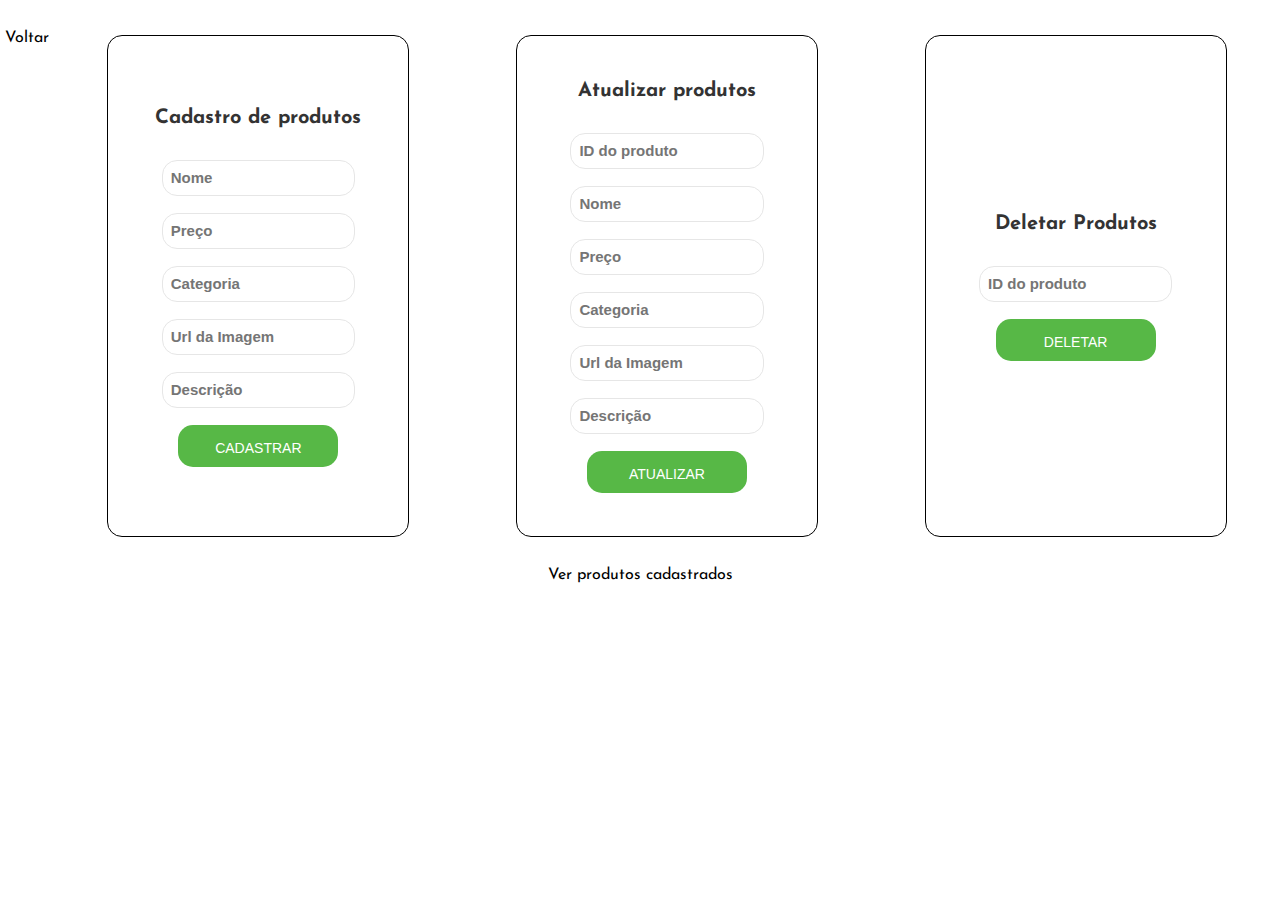
<file: paginaCadastro.html>
<!DOCTYPE html>
<html lang="pt-br">
  <head>
    <meta charset="UTF-8" />
    <meta http-equiv="X-UA-Compatible" content="IE=edge" />
    <meta name="viewport" content="width=device-width, initial-scale=1.0" />
    <link rel="stylesheet" href="./src/css/reset.css">
    <link rel="stylesheet" href="./src/css/styleForm.css">
    <title>Cadastrar Produtos</title>
  </head>
  <body>
    <div class="container">
      <div class="voltar">
        <a href="./index.html">Voltar</a>
      </div>
      
      <form id="register-form">
        <h1 class="cadastrados">Cadastro de produtos</h1>
        <div class="input-box">
          <label>Nome</label>
          <input autocomplete="off" type="text" name="nome" id="nome" placeholder="Nome" />
        </div>
        <div class="input-box">
          <label>Preço</label>
          <input autocomplete="off" type="text" name="preco" id="preco" placeholder="Preço"/>
        </div>
        <div class="input-box">
          <label>Categoria</label>
          <input autocomplete="off" type="text" name="categoria" id="categoria" placeholder="Categoria"/>
        </div>
        <div class="input-box">
          <label>Imagem</label>
          <input
            autocomplete="off"
            type="text"
            name="imagem"
            id="imagem"
            placeholder="Url da Imagem"
          />
        </div>
        <div class="input-box">
          <label>Descricao</label>
          <input
            autocomplete="off"
            type="text"
            name="descricao"
            id="descricao"
            placeholder="Descrição"
          />
        </div>
        <div class="btn_cadastrar">
           <button type="submit" id='cadastrar'>Cadastrar</button>
        </div>
        
      </form>
      <form id="update-form">
        <h1 class='atualizar'>Atualizar produtos</h1>
        <div class="input-box">
          <label>ID do produto</label>
          <input autocomplete="off" type="text" name="idProduto" id="idProduto" placeholder="ID do produto" required/>
        </div>
        <div class="input-box">
          <label>Nome</label>
          <input autocomplete="off" type="text" name="nome" id="nome" placeholder="Nome" />
        </div>
        <div class="input-box">
          <label>Preço</label>
          <input autocomplete="off" type="text" name="preco" id="preco" placeholder="Preço"/>
        </div>
        <div class="input-box">
          <label>Categoria</label>
          <input autocomplete="off" type="text" name="categoria" id="categoria" placeholder="Categoria"/>
        </div>
        <div class="input-box">
          <label>Imagem</label>
          <input
            autocomplete="off"
            type="text"
            name="imagem"
            id="imagem"
            placeholder="Url da Imagem"
          />
        </div>
        <div class="input-box">
          <label>Descricao</label>
          <input
            autocomplete="off"
            type="text"
            name="descricao"
            id="descricao"
            placeholder="Descrição"
          />
        </div>
        <button type="submit" id='cadastrar'>Atualizar</button>
      </form>
      <form id="delete-form">
        <h1 class="deletar">Deletar Produtos</h1>
        <div class="input-box">
          <label>ID do produto</label>
          <input autocomplete="off" type="text" name="idProduto" id="idProduto" placeholder="ID do produto" required />
        </div>    
        <button type="submit" id='cadastrar'>Deletar</button>
      </form>
    </div>
    <div class="notificacao">
      <span>Adicionado produto no carrinho</span>
    </div>
    <a href='./produtosCadastro.html' class="verCadastrados">Ver produtos cadastrados</a>
    <script src="./src/models/modelPost.js"></script>
  </body>
</html>
</file>
<file: src/css/styleForm.css>
@import url('https://fonts.googleapis.com/css2?family=Josefin+Sans:ital,wght@0,100;0,200;0,300;0,400;0,500;0,600;0,700;1,100;1,200;1,300;1,400;1,500;1,600;1,700&display=swap');
    body{
        height: 100vh;
        font-family: 'Josefin Sans', sans-serif;
    }
    .cadastrados {
        display: block;
        font-weight: bold;
        font-size: 20px;
        color: #333333;
        line-height: 1.2;
        text-align: left;
        text-align: center;
        padding-bottom: 30px;
    }
    .atualizar {
        display: block;
        font-weight: bold;
        font-size: 20px;
        color: #333333;
        line-height: 1.2;
        text-align: left;
        text-align: center;
        padding-bottom: 30px;
    }
    .deletar {
        display: block;
        font-weight: bold;
        font-size: 20px;
        color: #333333;
        line-height: 1.2;
        text-align: left;
        text-align: center;
        padding-bottom: 30px;
    }
    .container{
        margin-top: 20px;
        display: block;
        text-align: center;
        width: 100%;
        background: #fff;
        border-radius: 10px;
    }
    .verCadastrados{
        display: block;
        text-align: center;
        color: #000;
        text-decoration: none;
        margin-top: 30px;
    }
    .verCadastrados:hover {
        color:#FF2253
    }
    .voltar {
        text-align: start;
        padding: 5px;
        margin-top: 5px;
    }
    .voltar a {
        text-decoration: none;
        color: #000;
    }
    .voltar a:hover {
        color:#FF2253
    }
    form {
        border-radius: 15px;
        border: 1px solid #000;
        width: 70%;
        display: block;
        margin: 0 auto;
        margin-top: 15px;
        height: 500px;
        display: flex;
        flex-direction: column;
        align-items: center;
        justify-content: center;
    }
    form input{
        display: inline-block;
        padding: 8px;
        background-color: #fff;
        border: 1px solid #E6E6E6;
        margin-bottom: 17px;
        font-size: 15px;
        color: #1B3815;
        line-height: 1.2;
        font-weight: bold;
        cursor: pointer;
        border-radius: 15px;
        width: 80%;
    }
    form label {
        display: none;
    }
    form a {
        display: block;
        margin-top: 15px;
        text-decoration: none;
        color:#000
    }
    form a:hover{
        cursor: pointer;
        color:#FF2253;
    }
    form button{
        padding: 0 20px;
        width: 160px;
        height: 42px;
        background-color: #57B846;
        font-size: 14px;
        color: #fff;
        line-height: 1.2;
        text-transform: uppercase;
        padding-top: 5px;
        -webkit-transition: all 0.4s;
        -o-transition: all 0.4s;
        -moz-transition: all 0.4s;
        transition: all 0.4s;
        border:none;
        cursor: pointer;
        border-radius: 15px;
    }
    form button:hover {
        background-color: #FF2253;
    }
    input:hover::placeholder {
        padding-left: 10px;
        -webkit-transition: all 0.4s;
        -o-transition: all 0.4s;
        transition: all 0.4s;
    }
   input:focus::placeholder{
        opacity: 0;
        -webkit-transition: all 0.4s;
        -o-transition: all 0.4s;
        transition: all 0.4s;
    }
    input:focus{
        outline: none;
        border-color: #FF2253;
        -webkit-transition: all 0.4s;
        -o-transition: all 0.4s;
        transition: all 0.4s;
    }
    .notificacao{
        width: 220px;
        background-color:transparent;
        position: fixed;
        bottom: 20px;
        left: -100%;
        padding: 20px 30px;
        border-radius: 5px;
        color: #fff;
        text-transform: uppercase;
        font-weight: bold;
        z-index: 2;
        transition: 0.8s;
        -webkit-box-shadow: 0px 0px 9px 0px #000000; 
        box-shadow: 0px 0px 9px 0px #000000;
    }
    
    .notificacao.sucees{
        background-color:#4caf50;
        left: 20px;
        transition: 0.8s;
    }
    .notificacao.error{
        background-color: red;
        left: 20px;
        transition: 0.8s;
    }

    @media screen and (min-width: 1024px){
        .container{
            display: flex;
            justify-content: space-evenly;
        }
        form {
            width: 300px;
            display: flex;
            flex-direction: column;
            align-items: center;
            justify-content: center;
        }
        .update-form h1 {
            padding: 0;
        }
    }
</file>
